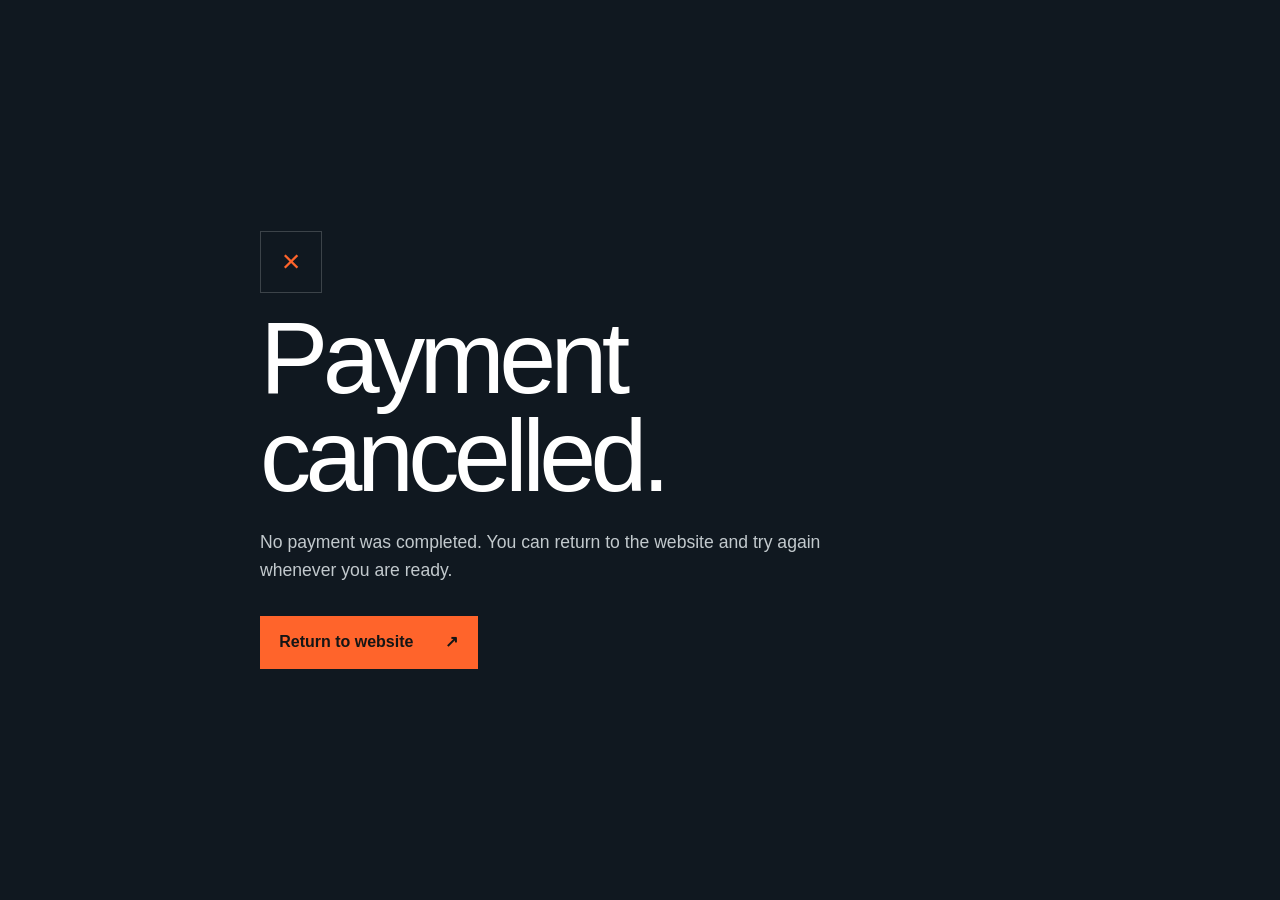
<file: payment-cancel.html>
<!doctype html><html lang="en"><head><meta charset="utf-8"><meta name="viewport" content="width=device-width,initial-scale=1"><title>Payment cancelled | Eng. Hamada</title><link rel="stylesheet" href="styles.css"></head><body><main class="result-page"><section><span class="result-icon">×</span><h1>Payment cancelled.</h1><p>No payment was completed. You can return to the website and try again whenever you are ready.</p><a class="button button-primary" href="/">Return to website <span>↗</span></a></section></main></body></html>
</file>
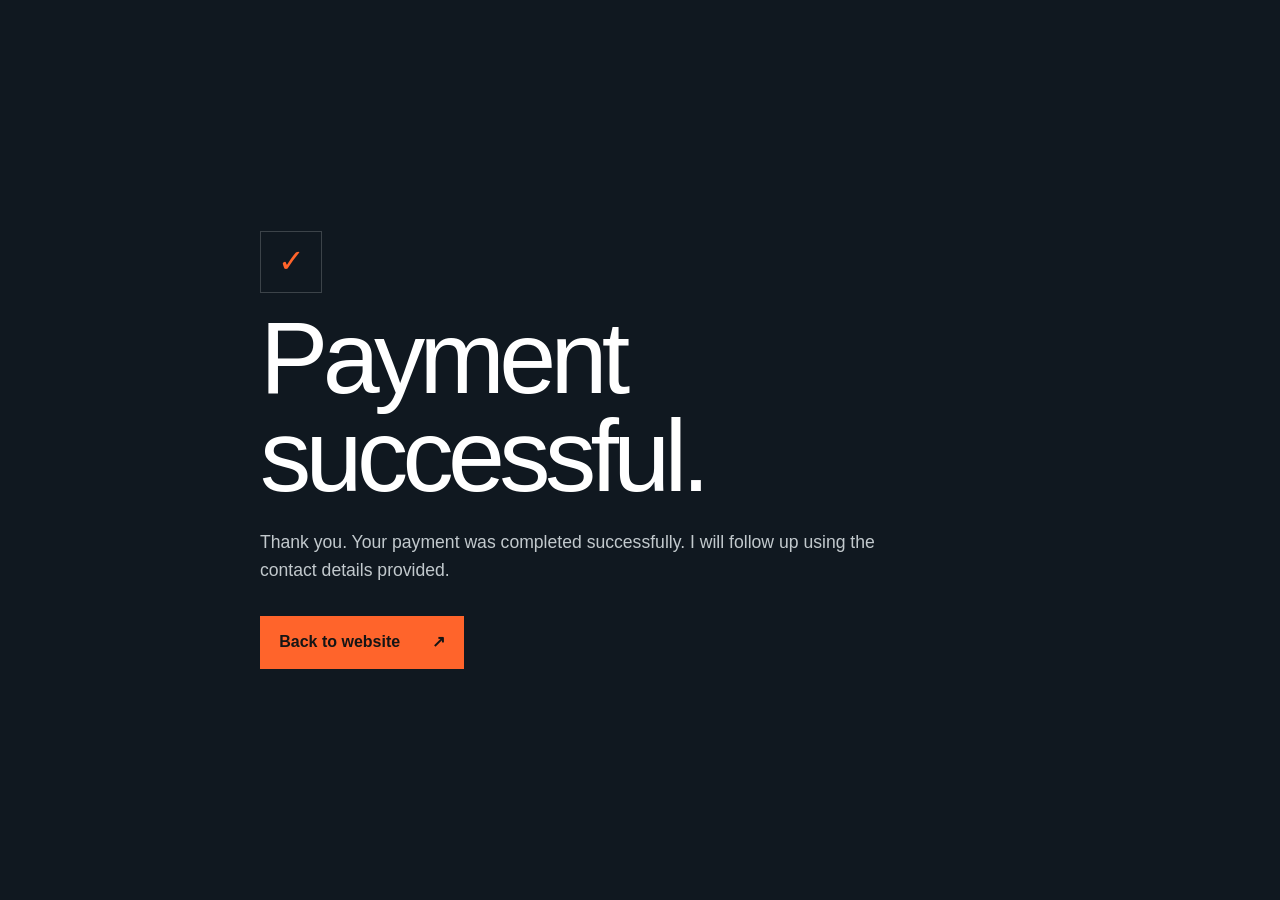
<file: payment-success.html>
<!doctype html><html lang="en"><head><meta charset="utf-8"><meta name="viewport" content="width=device-width,initial-scale=1"><title>Payment successful | Eng. Hamada</title><link rel="stylesheet" href="styles.css"></head><body><main class="result-page"><section><span class="result-icon">✓</span><h1>Payment successful.</h1><p>Thank you. Your payment was completed successfully. I will follow up using the contact details provided.</p><a class="button button-primary" href="/">Back to website <span>↗</span></a></section></main></body></html>
</file>
<file: styles.css>
:root{--ink:#101820;--ink-2:#1a2630;--paper:#f5f3ee;--white:#fff;--orange:#ff642b;--muted:#6f797f;--line:#d7d8d5;--max:1240px;--pad:clamp(1.25rem,4vw,4rem)}
*{box-sizing:border-box}html{scroll-behavior:smooth}body{margin:0;background:var(--paper);color:var(--ink);font-family:Arial,"Helvetica Neue",sans-serif;font-size:16px;line-height:1.55}a{color:inherit}button,input,select,textarea{font:inherit}.sr-only{position:absolute;width:1px;height:1px;overflow:hidden;clip:rect(0 0 0 0)}.skip-link{position:fixed;z-index:1000;top:.5rem;left:.5rem;padding:.75rem 1rem;background:#fff;transform:translateY(-150%)}.skip-link:focus{transform:none}.site-header{height:92px;padding:0 var(--pad);display:flex;align-items:center;justify-content:space-between;position:absolute;z-index:20;width:100%;color:#fff;border-bottom:1px solid #ffffff26}.brand{display:flex;align-items:center;gap:.8rem;text-decoration:none;text-transform:uppercase;font-size:.84rem;letter-spacing:.13em}.brand b{display:block;color:#b9c1c6;font-weight:400}.brand-mark{width:35px;height:35px;display:grid;grid-template:repeat(2,1fr)/repeat(2,1fr);gap:3px}.brand-mark i{display:block;background:var(--orange)}.brand-mark i:nth-child(2){grid-row:span 2}.brand-mark i:nth-child(3){background:#fff}.site-header nav{display:flex;align-items:center;gap:2.2rem}.site-header nav a{text-decoration:none;font-size:.88rem}.site-header nav a:not(.nav-cta){opacity:.78}.site-header nav a:hover{opacity:1}.nav-cta{padding:.8rem 1rem;border:1px solid #ffffff55}.menu-button{display:none;background:none;border:0;color:inherit}.hero{min-height:800px;height:100svh;position:relative;color:#fff;overflow:hidden;background:var(--ink)}.hero-image,.hero-shade,.hero-grid{position:absolute;inset:0;width:100%;height:100%}.hero-image{object-fit:cover;object-position:center}.hero-shade{background:linear-gradient(90deg,rgba(8,15,21,.96) 0%,rgba(8,15,21,.72) 40%,rgba(8,15,21,.08) 76%),linear-gradient(0deg,rgba(8,15,21,.42),transparent 45%)}.hero-grid{background-image:linear-gradient(#ffffff0c 1px,transparent 1px),linear-gradient(90deg,#ffffff0c 1px,transparent 1px);background-size:80px 80px;mask-image:linear-gradient(to right,#000,transparent 75%)}.hero-content{position:relative;z-index:2;max-width:var(--max);margin:auto;padding:clamp(11rem,25vh,16rem) var(--pad) 7rem}.eyebrow,.section-kicker{text-transform:uppercase;letter-spacing:.18em;font-size:.72rem;font-weight:bold}.eyebrow{display:flex;gap:.75rem;align-items:center;color:#c9d0d4}.eyebrow span{width:30px;height:2px;background:var(--orange)}h1,h2,h3,p{margin-top:0}h1,h2{font-weight:500;letter-spacing:-.055em;line-height:.96}h1{font-size:clamp(4rem,8.7vw,8.2rem);margin:1.8rem 0 2rem;max-width:900px}h1 em,h2 em{font-family:Georgia,serif;font-weight:400;color:var(--orange)}.hero-copy{font-size:clamp(1.08rem,1.6vw,1.35rem);color:#d2d8dc;max-width:590px}.hero-actions{display:flex;align-items:center;gap:2rem;margin-top:2.3rem}.button{min-height:52px;padding:.9rem 1.2rem;border:0;display:inline-flex;align-items:center;justify-content:space-between;gap:2rem;text-decoration:none;cursor:pointer;font-weight:bold}.button-primary{background:var(--orange);color:#151515}.button-primary:hover{background:#ff7d4c}.button-secondary{background:transparent;border:1px solid #74808a;color:#fff}.text-link{text-decoration:none;border-bottom:1px solid #ffffff77;padding:.75rem 0}.hero-note{position:absolute;z-index:2;right:var(--pad);bottom:6rem;display:flex;gap:1rem;align-items:flex-start}.hero-note span{color:var(--orange);font-size:.72rem}.hero-note p{font-size:.88rem;line-height:1.4}.scroll-cue{position:absolute;z-index:2;bottom:0;left:var(--pad);height:70px;text-decoration:none;display:flex;gap:1rem;align-items:center;text-transform:uppercase;letter-spacing:.15em;font-size:.68rem}.scroll-cue i{width:1px;height:70px;background:var(--orange)}.section{padding:clamp(5rem,10vw,9rem) var(--pad)}.section-kicker{display:flex;gap:.9rem;color:var(--muted);margin-bottom:4rem}.section-kicker span{color:var(--orange)}.intro{max-width:calc(var(--max) + var(--pad)*2);margin:auto}.intro-heading,.process-head{display:grid;grid-template-columns:1.3fr .7fr;gap:8vw;align-items:end}.intro-heading h2,.process-head h2{font-size:clamp(2.8rem,5vw,5.2rem);margin-bottom:0}.intro-heading p,.process-head p{font-size:1.08rem;color:var(--muted);max-width:480px}.services-grid{display:grid;grid-template-columns:repeat(4,1fr);margin-top:5rem;border-top:1px solid var(--line);border-left:1px solid var(--line)}.service-card{min-height:390px;padding:2rem;position:relative;border-right:1px solid var(--line);border-bottom:1px solid var(--line);display:flex;flex-direction:column;transition:.25s ease}.service-card>span{position:absolute;top:2rem;right:2rem;color:#969da1;font-size:.72rem}.service-icon{width:48px;height:48px;margin-bottom:auto}.service-icon svg{fill:none;stroke:currentColor;stroke-width:1.5}.service-card h3{font-size:1.28rem;margin-bottom:.8rem}.service-card p{font-size:.92rem;color:var(--muted);margin:0}.service-card:hover{background:#fff;transform:translateY(-4px)}.service-card-accent{background:var(--orange);border-color:var(--orange)}.service-card-accent p{color:#3c2b22}.approach{background:var(--ink);color:#fff}.approach>*{max-width:var(--max);margin-left:auto;margin-right:auto}.section-kicker.light{color:#aeb7bd}.approach-layout{display:grid;grid-template-columns:1.3fr .7fr;gap:8vw}.approach h2{font-size:clamp(3rem,5.5vw,5.8rem);margin-top:1.8rem}.approach-lead{font-size:1.17rem;color:#bfc6ca;align-self:end;padding-bottom:.8rem}.principles{display:grid;grid-template-columns:repeat(3,1fr);margin-top:6rem;border-top:1px solid #ffffff29}.principles article{padding:2.2rem 2.2rem 0 0}.principles strong{color:var(--orange);font-size:.72rem}.principles h3{font-size:1.35rem;margin:2.5rem 0 .8rem}.principles p{color:#aeb7bd;max-width:330px}.process{max-width:calc(var(--max) + var(--pad)*2);margin:auto}.process-list{list-style:none;padding:0;margin:5rem 0 0;border-top:1px solid var(--ink)}.process-list li{display:grid;grid-template-columns:80px 1fr 1fr 40px;align-items:center;min-height:130px;border-bottom:1px solid var(--line)}.process-list li>span{color:var(--orange);font-size:.74rem}.process-list h3{font-size:1.55rem;margin:0}.process-list p{margin:0;color:var(--muted);max-width:380px}.process-list b{font-size:1.5rem;font-weight:400}.brief{background:var(--ink-2);color:#fff;display:grid;grid-template-columns:1fr 1fr;gap:8vw}.brief-copy,.brief-form{max-width:580px}.brief-copy{margin-left:auto}.brief h2{font-size:clamp(3rem,5vw,5.3rem)}.brief-copy>p{color:#b9c2c8;max-width:520px}.brief-form{width:100%;margin-right:auto}.brief-form label{display:block;text-transform:uppercase;letter-spacing:.12em;font-size:.7rem;color:#b9c2c8;margin-bottom:1.4rem}.brief-form input,.brief-form select,.brief-form textarea{display:block;width:100%;margin-top:.55rem;padding:.95rem 0;background:transparent;border:0;border-bottom:1px solid #ffffff45;color:#fff;border-radius:0;outline:none;text-transform:none;letter-spacing:0;font-size:1rem}.brief-form select{color-scheme:dark}.brief-form textarea{resize:vertical}.brief-form input:focus,.brief-form select:focus,.brief-form textarea:focus{border-color:var(--orange)}.form-row{display:grid;grid-template-columns:1fr 1fr;gap:2rem}.brief-form .button{margin-top:1rem}.form-note{font-size:.75rem;color:#929da4;margin:1rem 0 0}footer{background:#0b1117;color:#fff;padding:3rem var(--pad);display:grid;grid-template-columns:1fr 1fr auto;gap:2rem;align-items:start;border-top:1px solid #ffffff1c}.footer-brand{align-self:start}.footer-brand .brand-mark i:nth-child(3){background:#fff}footer p{color:#9fa9af;font-size:.9rem}footer>a:last-of-type{font-size:.8rem;text-decoration:none}footer small{grid-column:2;color:#77838b;font-size:.7rem}dialog{width:min(680px,calc(100% - 2rem));background:var(--ink);color:#fff;border:1px solid #ffffff2b;padding:clamp(1.5rem,5vw,3.5rem);box-shadow:0 30px 90px #0008}dialog::backdrop{background:#070b0edb;backdrop-filter:blur(5px)}dialog h2{font-size:clamp(2.2rem,5vw,3.7rem);margin:1.5rem 0}dialog pre{white-space:pre-wrap;font:inherit;color:#c5cdd1;background:#ffffff0b;border-left:3px solid var(--orange);padding:1.2rem;max-height:290px;overflow:auto}.dialog-close{position:absolute;right:1rem;top:.7rem;color:#fff;background:none;border:0;font-size:2rem;cursor:pointer}.dialog-actions{display:flex;gap:1rem;margin-top:1.5rem}@media(max-width:900px){.site-header{height:76px}.menu-button{display:flex;flex-direction:column;gap:5px;padding:.7rem;z-index:3}.menu-button span:not(.sr-only){width:25px;height:1px;background:#fff}.site-header nav{display:none;position:absolute;inset:0 0 auto 0;background:#101820;padding:6rem var(--pad) 2rem;flex-direction:column;align-items:flex-start}.site-header nav.open{display:flex}.hero{min-height:720px}.hero-content{padding-top:11rem}.hero-note{display:none}.services-grid{grid-template-columns:1fr 1fr}.approach-layout,.intro-heading,.process-head,.brief{grid-template-columns:1fr}.approach-lead{max-width:650px}.principles{grid-template-columns:1fr}.principles article{border-bottom:1px solid #ffffff22;padding-bottom:1.5rem}.process-list li{grid-template-columns:50px 1fr 30px;padding:1.5rem 0}.process-list p{grid-column:2;margin-top:.3rem}.process-list b{grid-row:1;grid-column:3}.brief-copy{margin-left:0}.brief-form{margin-top:2rem}footer{grid-template-columns:1fr auto}footer p{grid-column:1}footer small{grid-column:1}}@media(max-width:560px){h1{font-size:3.5rem}.hero{min-height:690px}.hero-copy{font-size:1rem}.hero-actions{align-items:flex-start;flex-direction:column;gap:.7rem}.section-kicker{margin-bottom:2.5rem}.services-grid{grid-template-columns:1fr}.service-card{min-height:310px}.form-row{grid-template-columns:1fr;gap:0}.dialog-actions{flex-direction:column}footer{grid-template-columns:1fr}footer small{grid-column:1}}
@media(prefers-reduced-motion:reduce){html{scroll-behavior:auto}*{transition:none!important}}
html[dir="rtl"] body{font-family:"Segoe UI",Tahoma,Arial,sans-serif}html[dir="rtl"] .hero-shade{background:linear-gradient(270deg,rgba(8,15,21,.96) 0%,rgba(8,15,21,.72) 42%,rgba(8,15,21,.08) 78%),linear-gradient(0deg,rgba(8,15,21,.42),transparent 45%)}html[dir="rtl"] .hero-grid{mask-image:linear-gradient(to left,#000,transparent 75%)}html[dir="rtl"] h1,html[dir="rtl"] h2{letter-spacing:-.04em}html[dir="rtl"] .service-card>span{right:auto;left:2rem}html[dir="rtl"] .hero-note{right:auto;left:var(--pad)}html[dir="rtl"] .scroll-cue{left:auto;right:var(--pad)}html[dir="rtl"] .principles article{padding:2.2rem 0 0 2.2rem}.contact-panel{max-width:540px;width:100%;margin-right:auto;display:grid;gap:.8rem;align-content:start}.contact-panel .button{width:100%}.payment-button{margin-top:1rem;background:#2a343c;color:#aeb7bd;border:1px dashed #5c6871;cursor:not-allowed}.payment-button span{background:#ffffff12;padding:.25rem .55rem;font-size:.7rem;border-radius:2rem}.contact-hint{font-size:.78rem;color:#8f9ba3;margin:0 0 .5rem}.contact-detail{margin:0;color:#c6cdd2;font-size:.88rem}.brief-link{justify-self:start;margin-top:1rem}.mini-brief{max-width:calc(var(--max) + var(--pad)*2);margin:auto;display:grid;grid-template-columns:.8fr 1.2fr;gap:8vw}.mini-brief h2{font-size:clamp(3rem,5vw,5.2rem)}.light-form{max-width:none}.light-form label{color:#59656c}.light-form input,.light-form select,.light-form textarea{color:var(--ink);border-bottom-color:#aeb4b5}.light-form select{color-scheme:light}.business-info{background:#fff}.business-info>*{max-width:var(--max);margin-left:auto;margin-right:auto}.policy-head{display:grid;grid-template-columns:1fr 1fr;gap:8vw;align-items:end}.policy-head h2{font-size:clamp(3rem,5vw,5rem);margin-bottom:0}.policy-head p{color:var(--muted);font-size:1.05rem}.policy-grid{display:grid;grid-template-columns:repeat(4,1fr);margin-top:4rem;border-top:1px solid var(--line);border-right:1px solid var(--line)}.policy-grid article{padding:2rem;border-left:1px solid var(--line);border-bottom:1px solid var(--line);min-height:275px}.policy-grid span{font-size:.7rem;color:var(--orange)}.policy-grid h3{margin-top:3rem}.policy-grid p{font-size:.88rem;color:var(--muted)}.business-strip{margin-top:2.5rem;background:var(--ink);color:#fff;padding:1.5rem;display:grid;grid-template-columns:1.4fr 1fr 1fr;gap:2rem}.business-strip div{display:flex;flex-direction:column;gap:.35rem}.business-strip small{color:#95a0a7}.business-strip a{text-decoration:none}.footer-links{display:flex;gap:1.2rem;font-size:.8rem}.footer-links a{text-decoration:none}@media(max-width:900px){.mini-brief,.policy-head{grid-template-columns:1fr}.policy-grid{grid-template-columns:1fr 1fr}.business-strip{grid-template-columns:1fr}.contact-panel{margin:2rem 0 0}.footer-links{grid-column:1}}@media(max-width:560px){.policy-grid{grid-template-columns:1fr}.business-strip{word-break:break-word}html[dir="rtl"] .hero-content{padding-top:10rem}.brand{font-size:.72rem;letter-spacing:.08em}}
.header-actions{display:flex;align-items:center;gap:1rem}.language-switch{display:flex;align-items:center;padding:3px;border:1px solid #ffffff36;background:#0d151db8;backdrop-filter:blur(12px);border-radius:999px}.language-switch button{min-width:48px;height:31px;padding:0 .75rem;border:0;border-radius:999px;background:transparent;color:#c5cdd2;font-size:.72rem;cursor:pointer;transition:.2s ease}.language-switch button:hover{color:#fff}.language-switch button.active{background:var(--orange);color:#111820;font-weight:700;box-shadow:0 5px 18px #ff642b38}.service-card:before,.policy-grid article:before{content:"";position:absolute;inset-inline-start:2rem;top:0;width:0;height:3px;background:var(--orange);transition:width .3s ease}.service-card:hover:before,.policy-grid article:hover:before{width:42px}.policy-grid article{position:relative;transition:background .25s ease}.policy-grid article:hover{background:#f8f8f6}.button{transition:transform .2s ease,background-color .2s ease,border-color .2s ease}.button:not(:disabled):hover{transform:translateY(-2px)}.site-header{backdrop-filter:blur(2px)}html[dir="ltr"] body{font-family:Arial,"Helvetica Neue",sans-serif}html[dir="ltr"] .contact-panel{margin-right:0;margin-left:auto}html[dir="ltr"] .brief-copy{margin-left:0;margin-right:auto}html[dir="ltr"] .brief-form{margin-right:0;margin-left:auto}html[dir="ltr"] .business-strip,html[dir="ltr"] .contact-detail{text-align:left}html[dir="ltr"] .dialog-close{right:1rem;left:auto}html[dir="rtl"] .dialog-close{right:auto;left:1rem}@media(max-width:1050px){.site-header nav{gap:1.25rem}.language-switch button{min-width:42px;padding:0 .55rem}}@media(max-width:900px){.site-header{display:grid;grid-template-columns:1fr auto}.header-actions{grid-column:1;grid-row:1;direction:ltr}.site-header .brand{grid-column:2;grid-row:1}.site-header nav{grid-column:1/-1}.language-switch{order:1}.menu-button{order:2}.site-header nav.open{display:flex}html[dir="ltr"] .site-header .brand{grid-column:1}html[dir="ltr"] .header-actions{grid-column:2}.policy-grid article:before{inset-inline-start:1.5rem}}@media(max-width:560px){.language-switch button{min-width:40px;height:29px;padding:0 .45rem}.site-header .brand span:last-child b{max-width:150px}.hero-content{transition:opacity .2s ease}}

/* Payment */
.payment-button{margin-top:1rem;background:var(--orange);color:#151515;border:0;cursor:pointer}.payment-button span{background:#11182018;padding:.25rem .55rem;font-size:.7rem;border-radius:2rem}.payment-form{display:grid;gap:1rem}.payment-form label{display:block;text-transform:uppercase;letter-spacing:.1em;font-size:.7rem;color:#b9c2c8}.payment-form input,.payment-form select{display:block;width:100%;margin-top:.5rem;padding:.9rem;background:#ffffff0b;border:1px solid #ffffff2d;color:#fff;outline:none}.payment-form select{color-scheme:dark}.payment-form input:focus,.payment-form select:focus{border-color:var(--orange)}.payment-form .form-row{display:grid;grid-template-columns:1fr 1fr;gap:1rem}.whatsapp-check{display:flex!important;align-items:center;gap:.65rem;text-transform:none!important;letter-spacing:0!important}.whatsapp-check input{width:auto!important;margin:0!important}.payment-form button:disabled{opacity:.6;cursor:wait}.result-page{min-height:100vh;background:var(--ink);color:#fff;display:grid;place-items:center;padding:2rem}.result-page section{max-width:760px}.result-page h1{font-size:clamp(3rem,8vw,6.5rem);margin:1rem 0 1.5rem}.result-page p{color:#c2c9cd;font-size:1.1rem;max-width:620px;margin-bottom:2rem}.result-icon{display:grid;place-items:center;width:62px;height:62px;border:1px solid #ffffff2f;color:var(--orange);font-size:2rem}@media(max-width:560px){.payment-form .form-row{grid-template-columns:1fr}}
</file>
